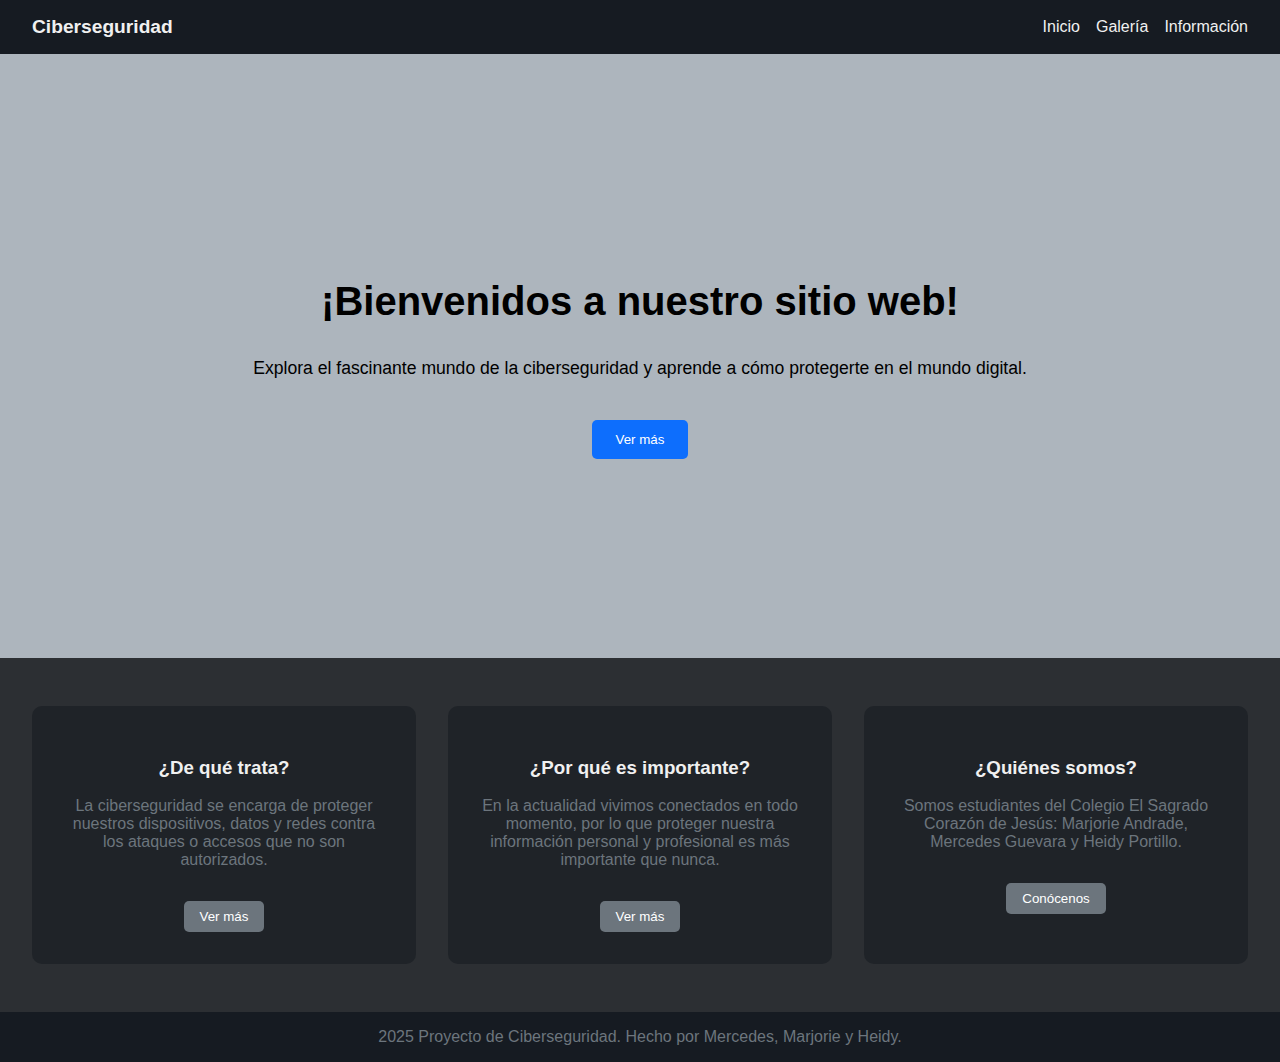
<file: index.html>
<!DOCTYPE html>
<html lang="es">
<head>
    <meta charset="UTF-8">
    <meta name="viewport" content="width=device-width, initial-scale=1.0">
    <link rel="stylesheet" href="style.css"/>
    <title>Ciberseguridad</title>
</head>
<body>

    <nav>
        <div class="menu">Ciberseguridad</div>
        <ul>
            <li><a href="index.html">Inicio</a></li>
            <li><a href="galeria.html">Galería</a></li>
            <li><a href="información.html">Información</a></li>
        </ul>
    </nav>

    <section class="bienvenida">
        <h1>¡Bienvenidos a nuestro sitio web!</h1>
        <p>Explora el fascinante mundo de la ciberseguridad y aprende a cómo protegerte en el mundo digital.</p>
        <button onclick="location.href='galeria.html'">Ver más</button>
    </section>

    <section class="secciones">
        <div class="info-cuadros">
            <h3>¿De qué trata?</h3>
            <p>La ciberseguridad se encarga de proteger nuestros dispositivos, datos y redes contra los ataques o accesos que no son autorizados.</p>
            <button onclick="location.href='información.html'">Ver más</button>
        </div>
        <div class="info-cuadros">
            <h3>¿Por qué es importante?</h3>
            <p>En la actualidad vivimos conectados en todo momento, por lo que proteger nuestra información personal y profesional es más importante que nunca.</p>
            <button onclick="location.href='información.html'">Ver más</button>
        </div>
        <div class="info-cuadros">
            <h3>¿Quiénes somos?</h3>
            <p>Somos estudiantes del Colegio El Sagrado Corazón de Jesús: Marjorie Andrade, Mercedes Guevara y Heidy Portillo.</p>
            <button>Conócenos</button>
        </div>
    </section>

    <footer>
        2025 Proyecto de Ciberseguridad. Hecho por Mercedes, Marjorie y Heidy.
    </footer>
</body>
</html>
</file>
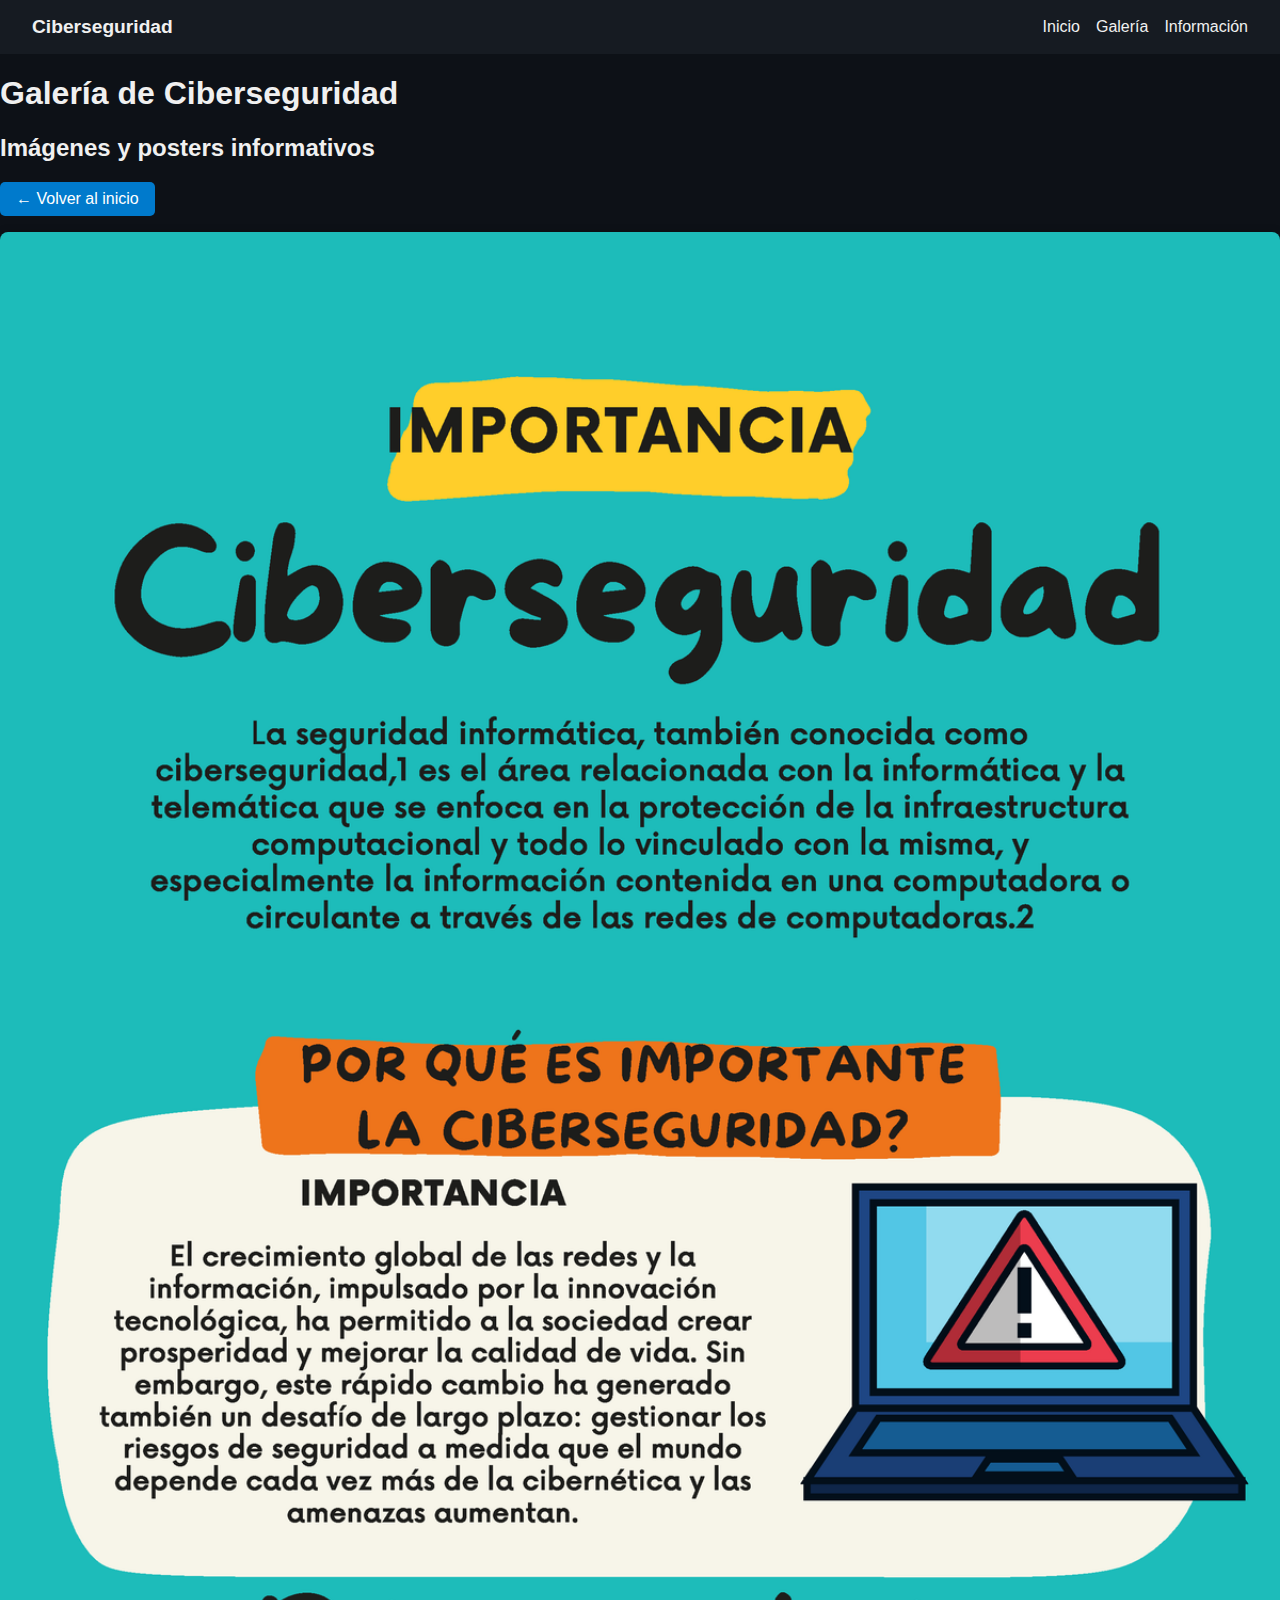
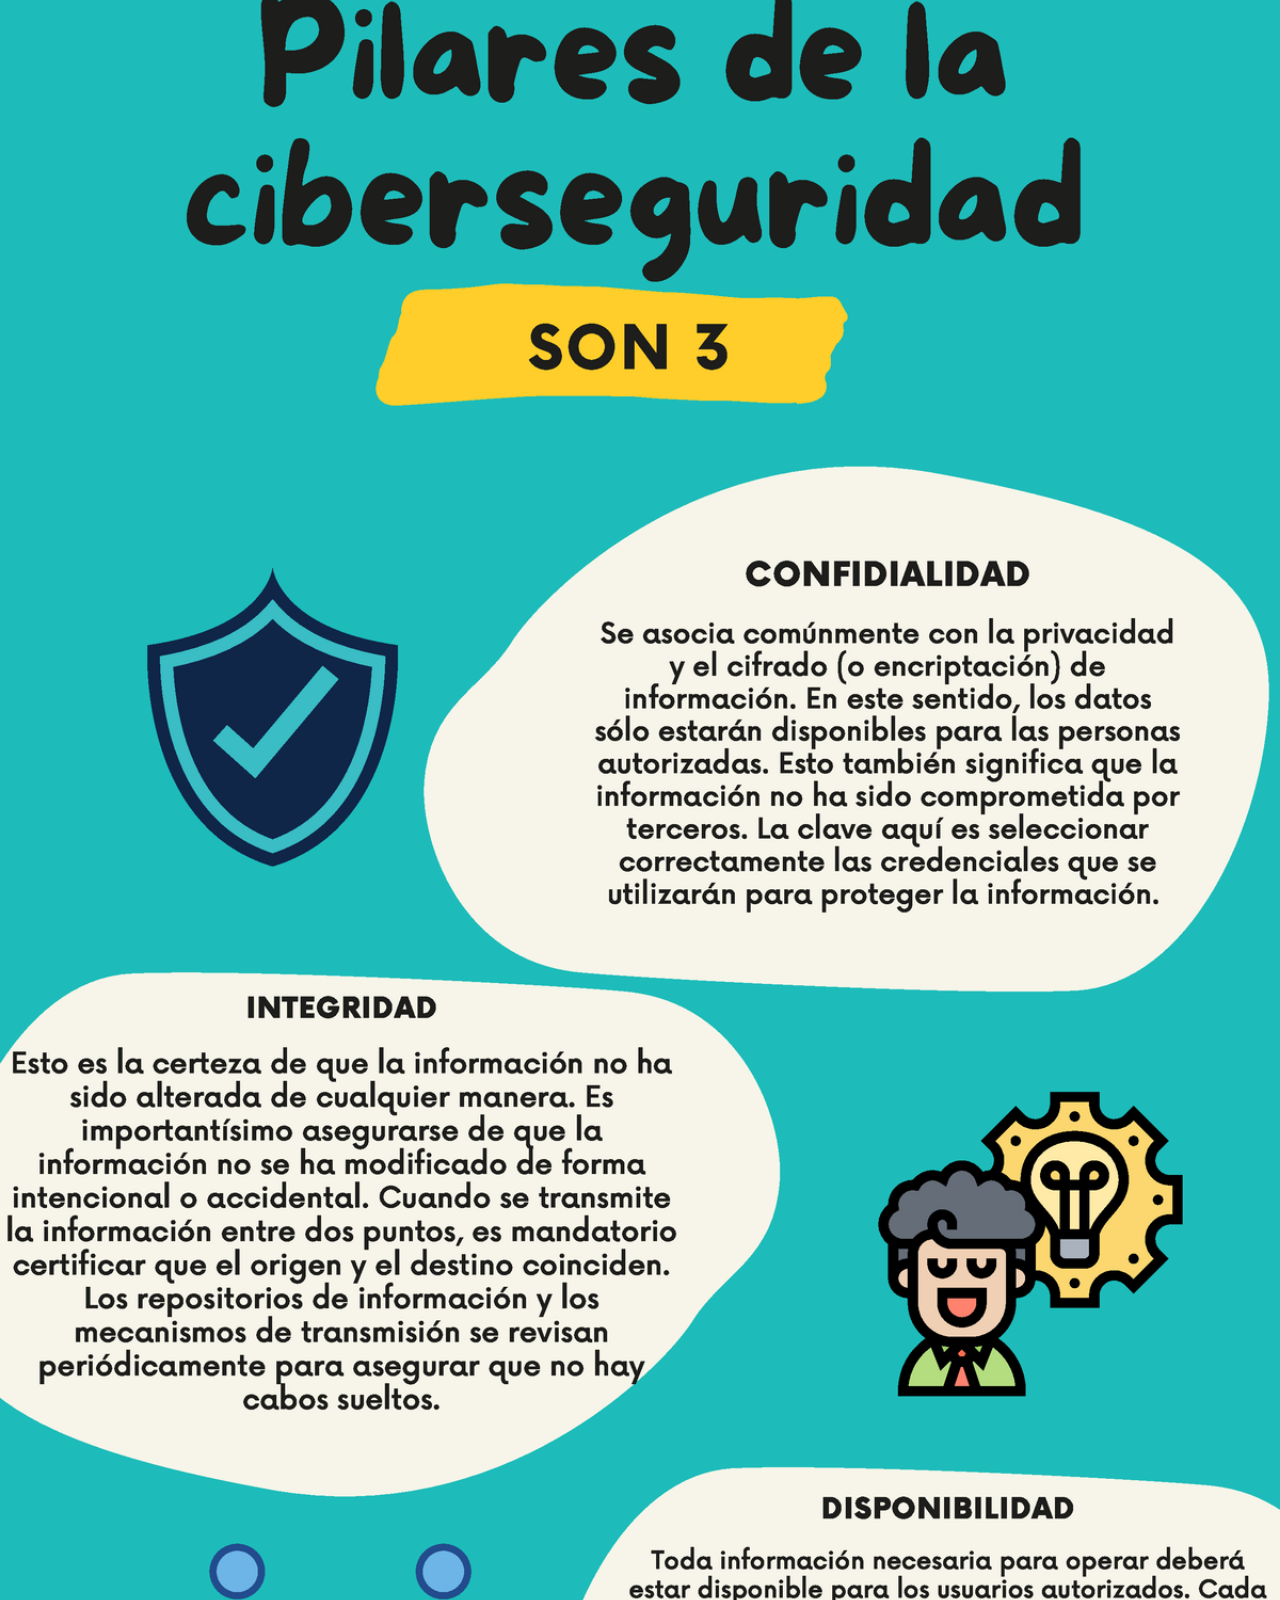
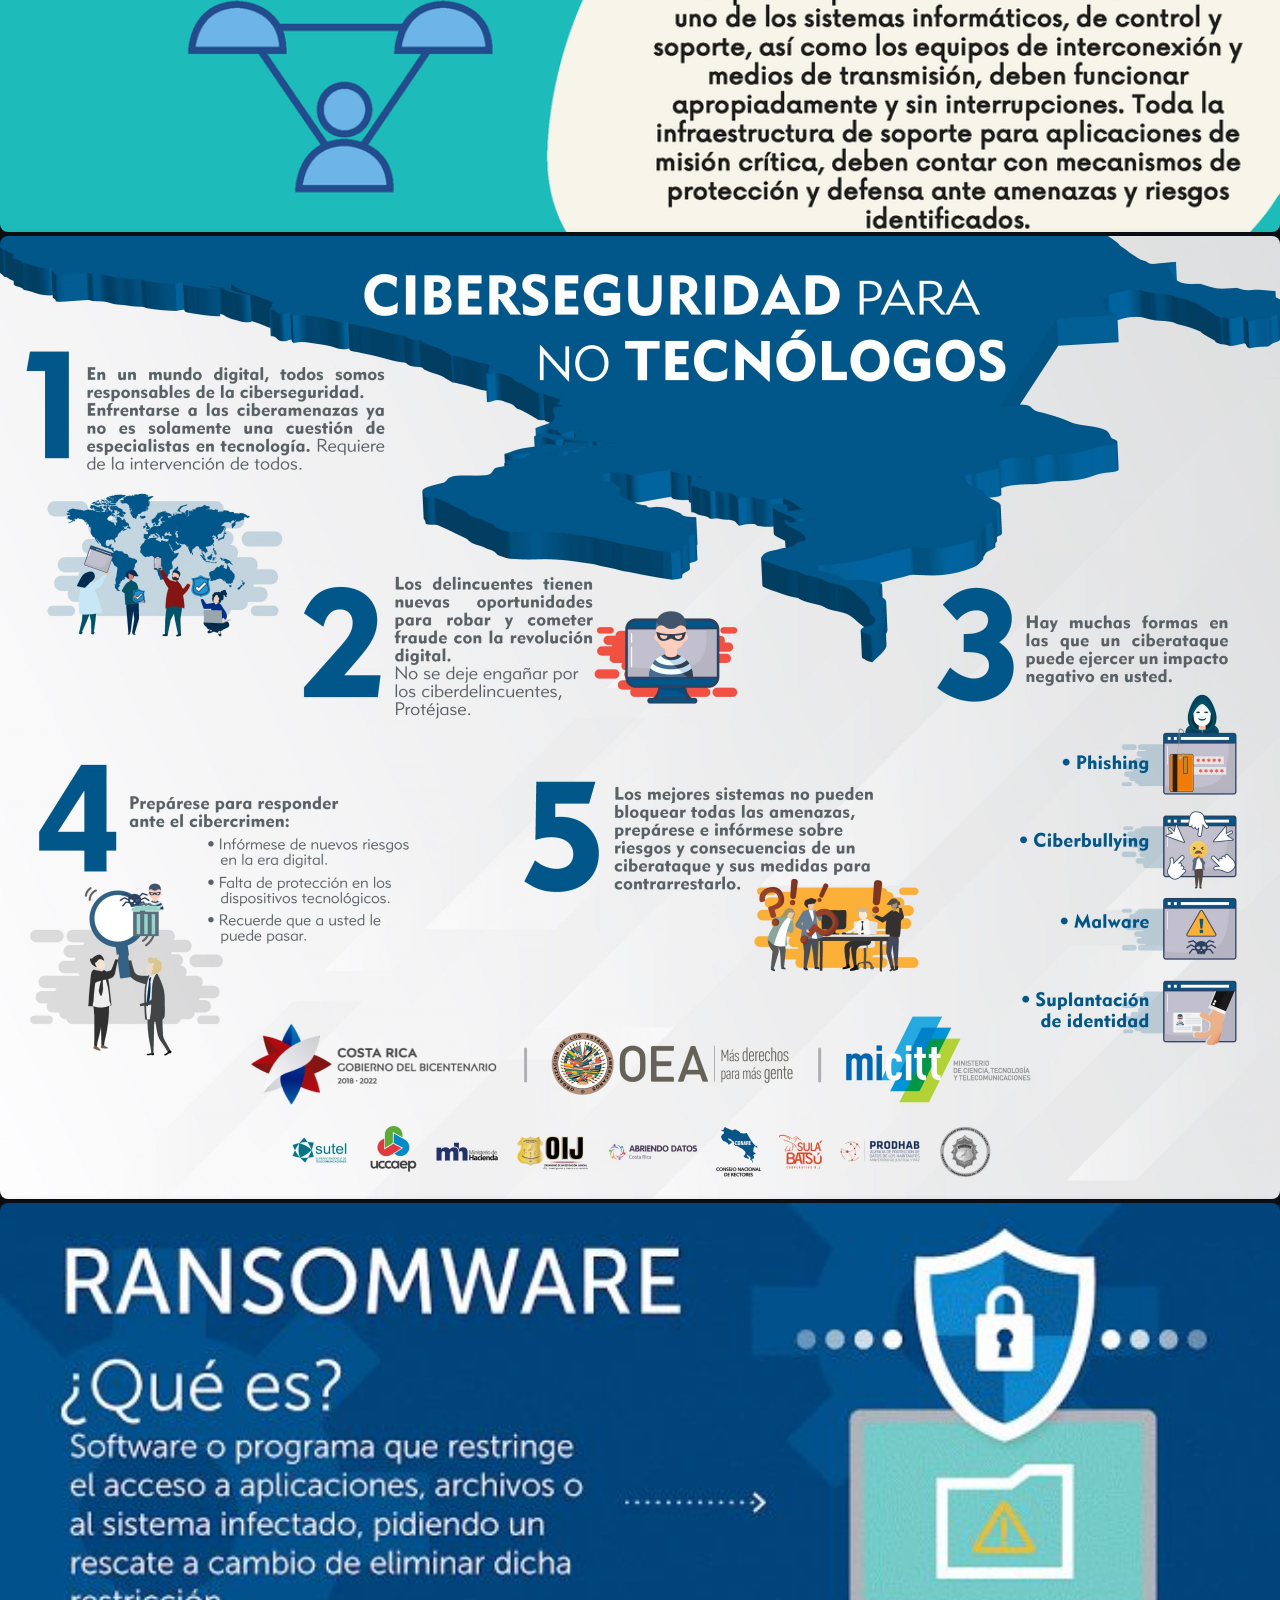
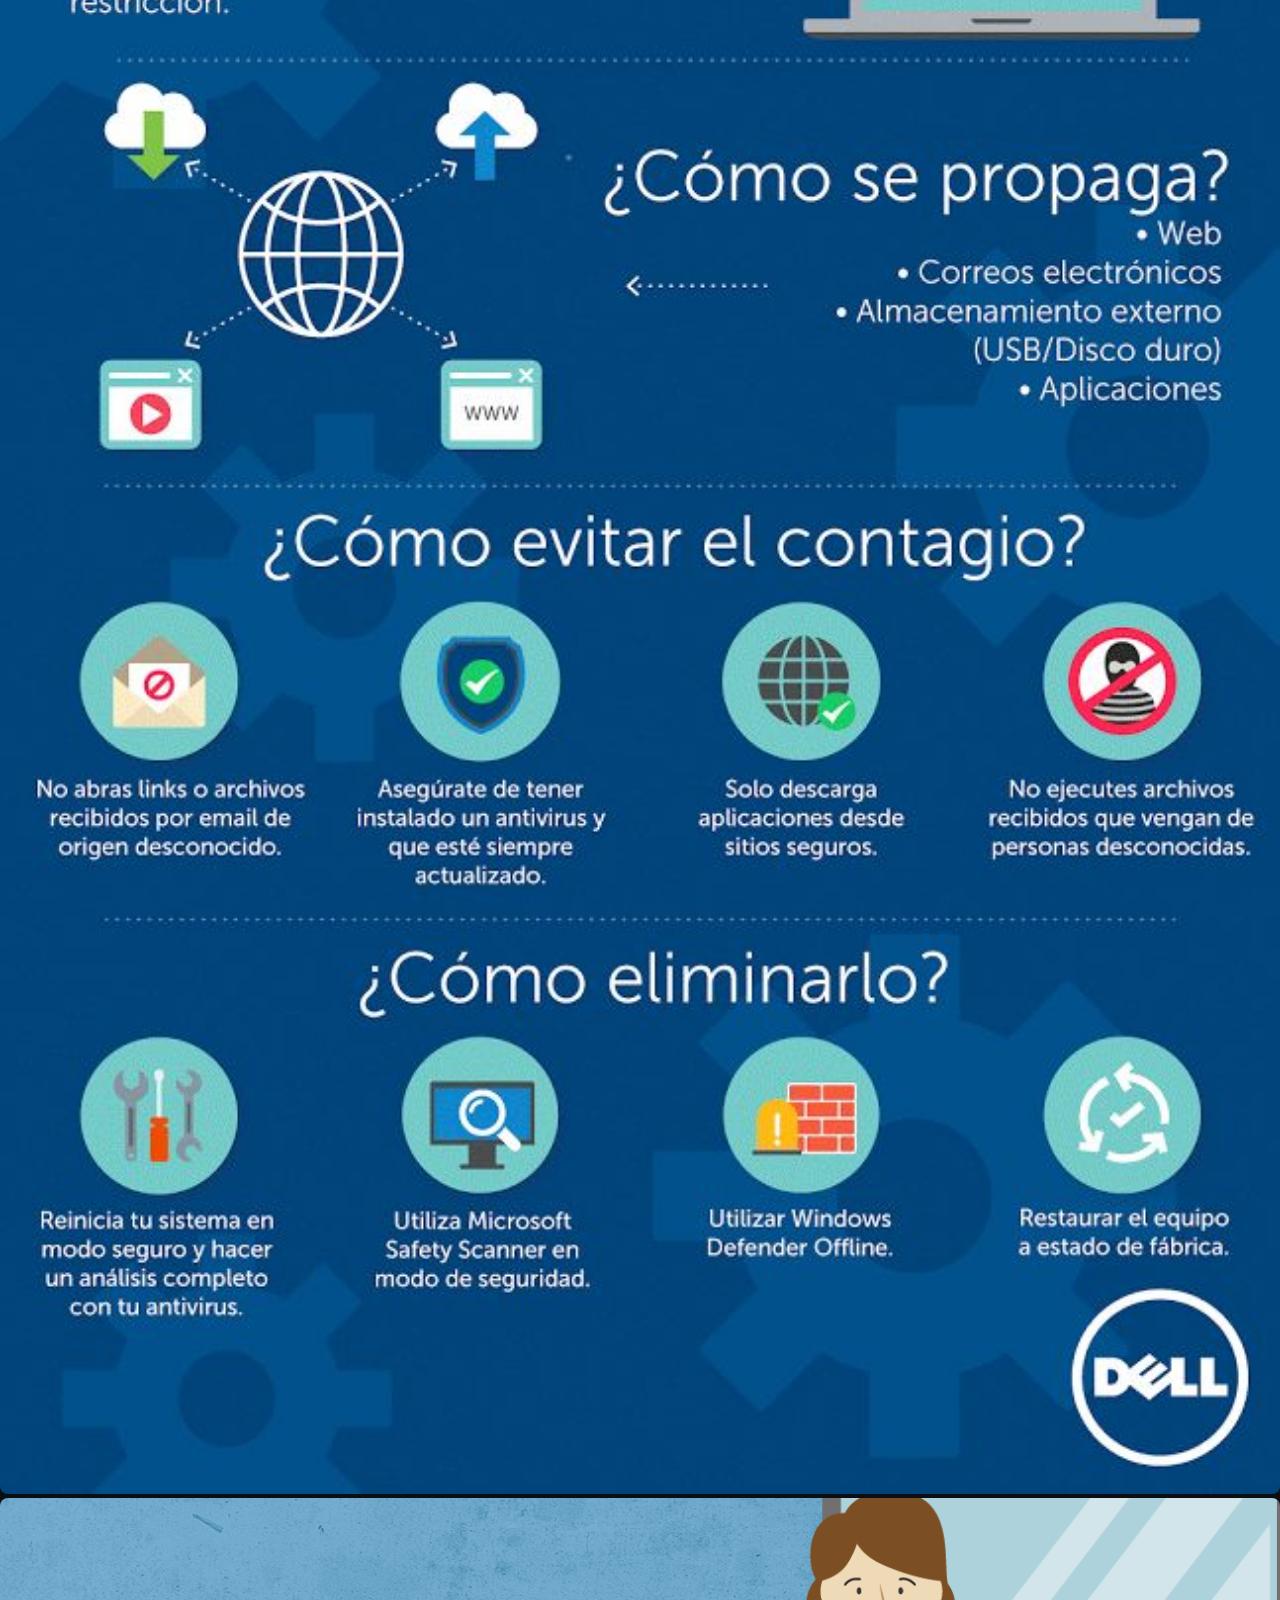
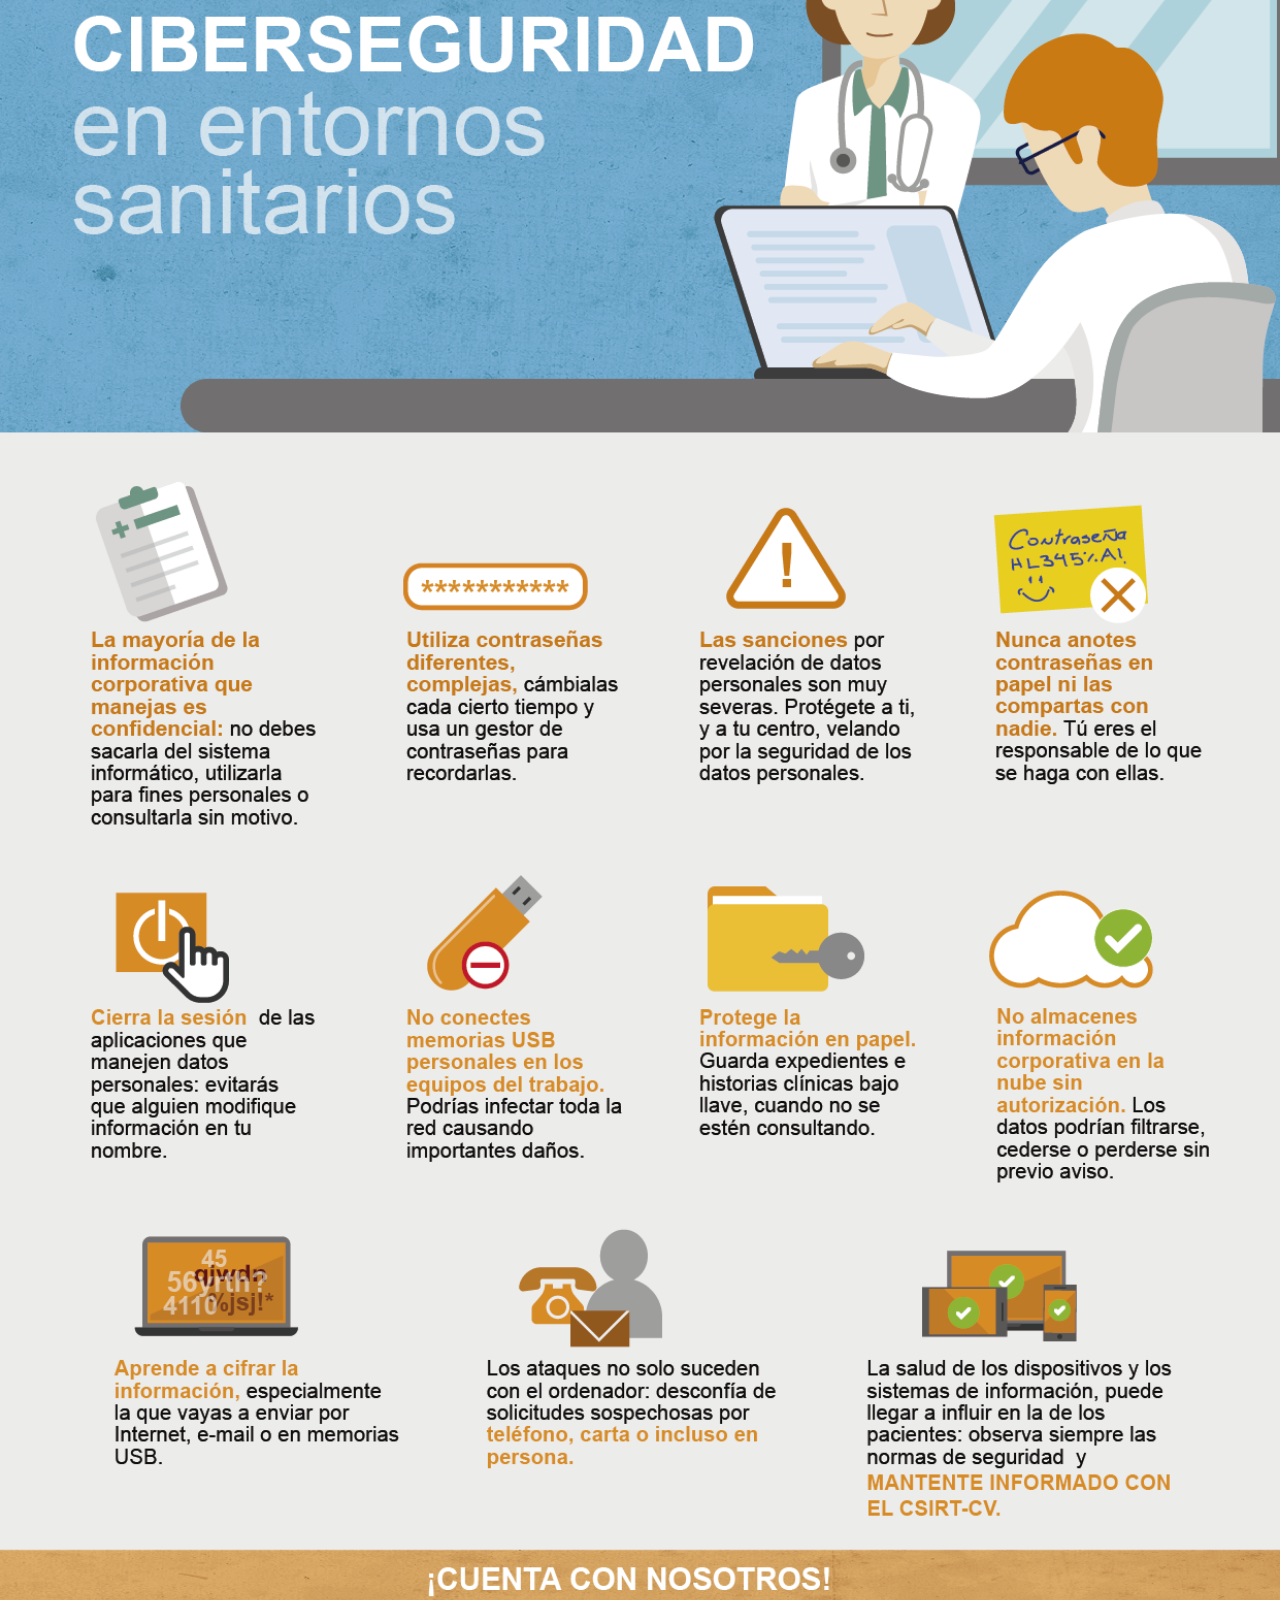
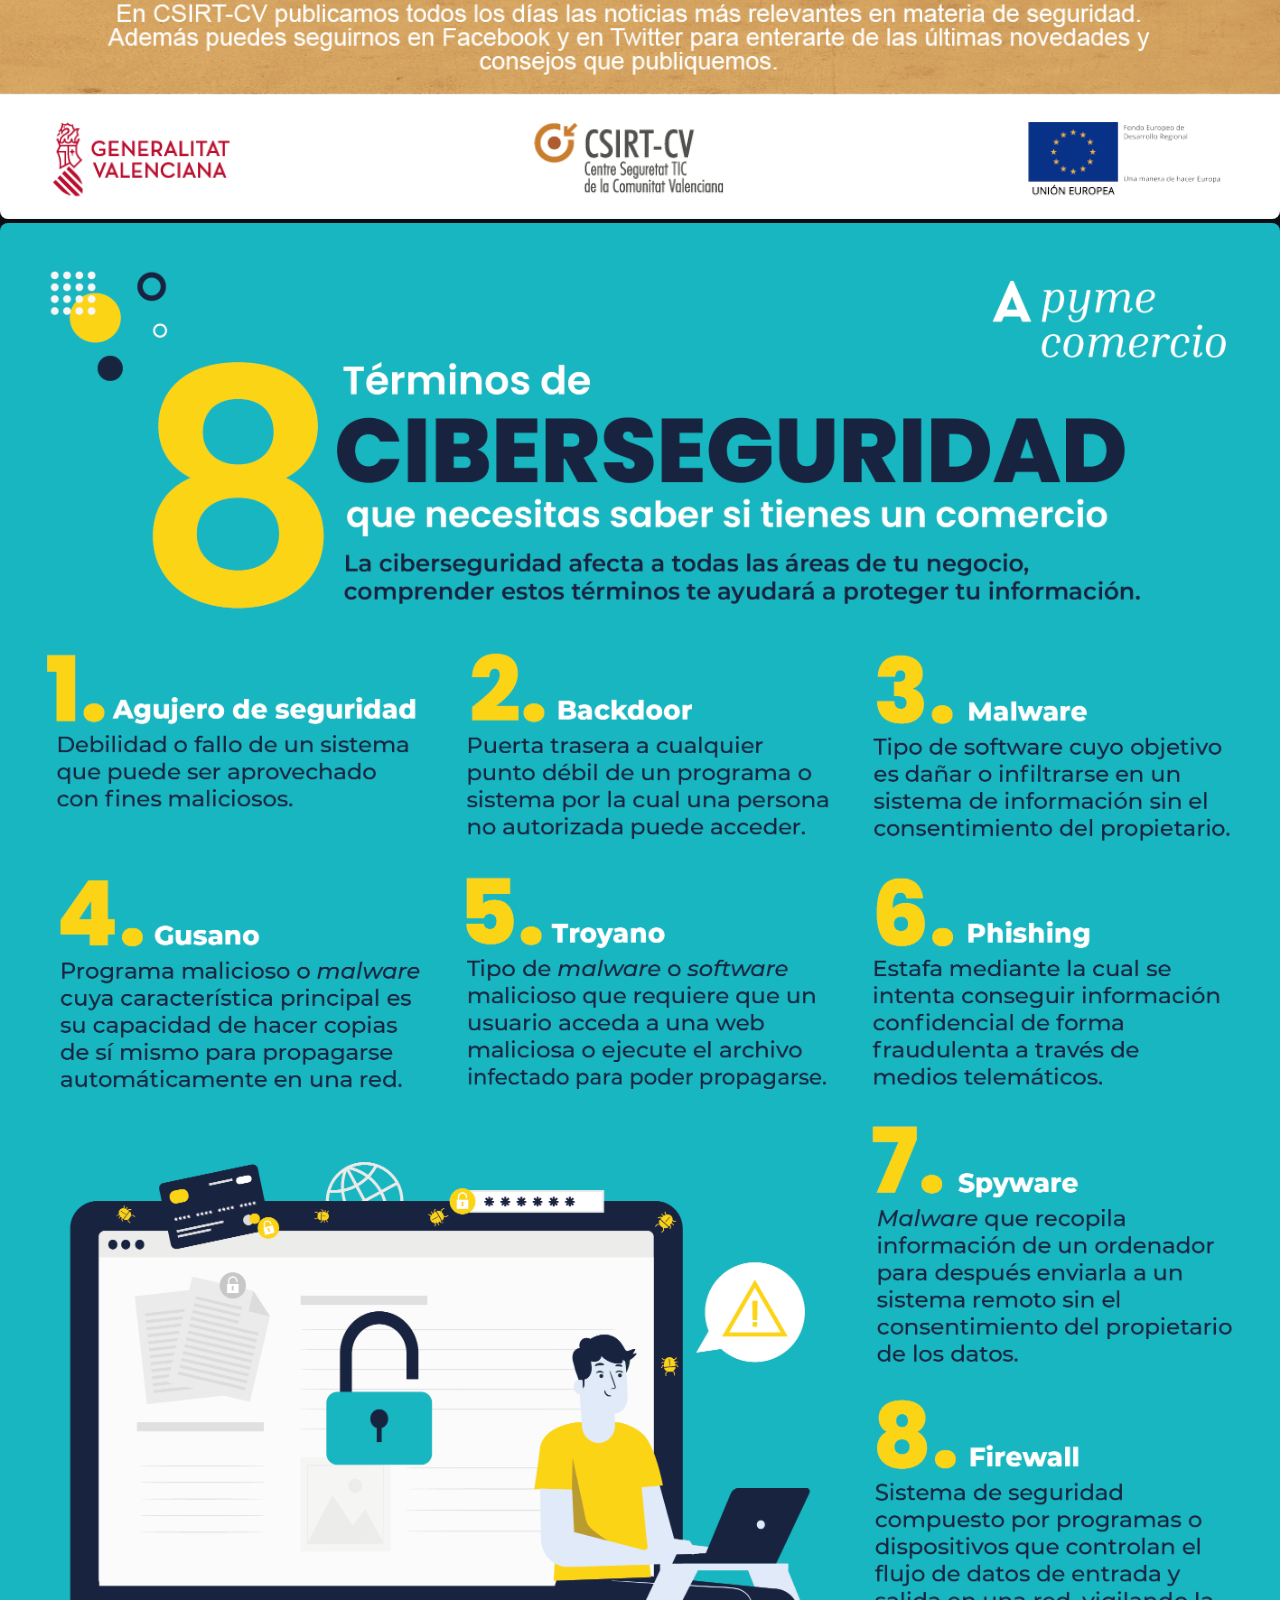
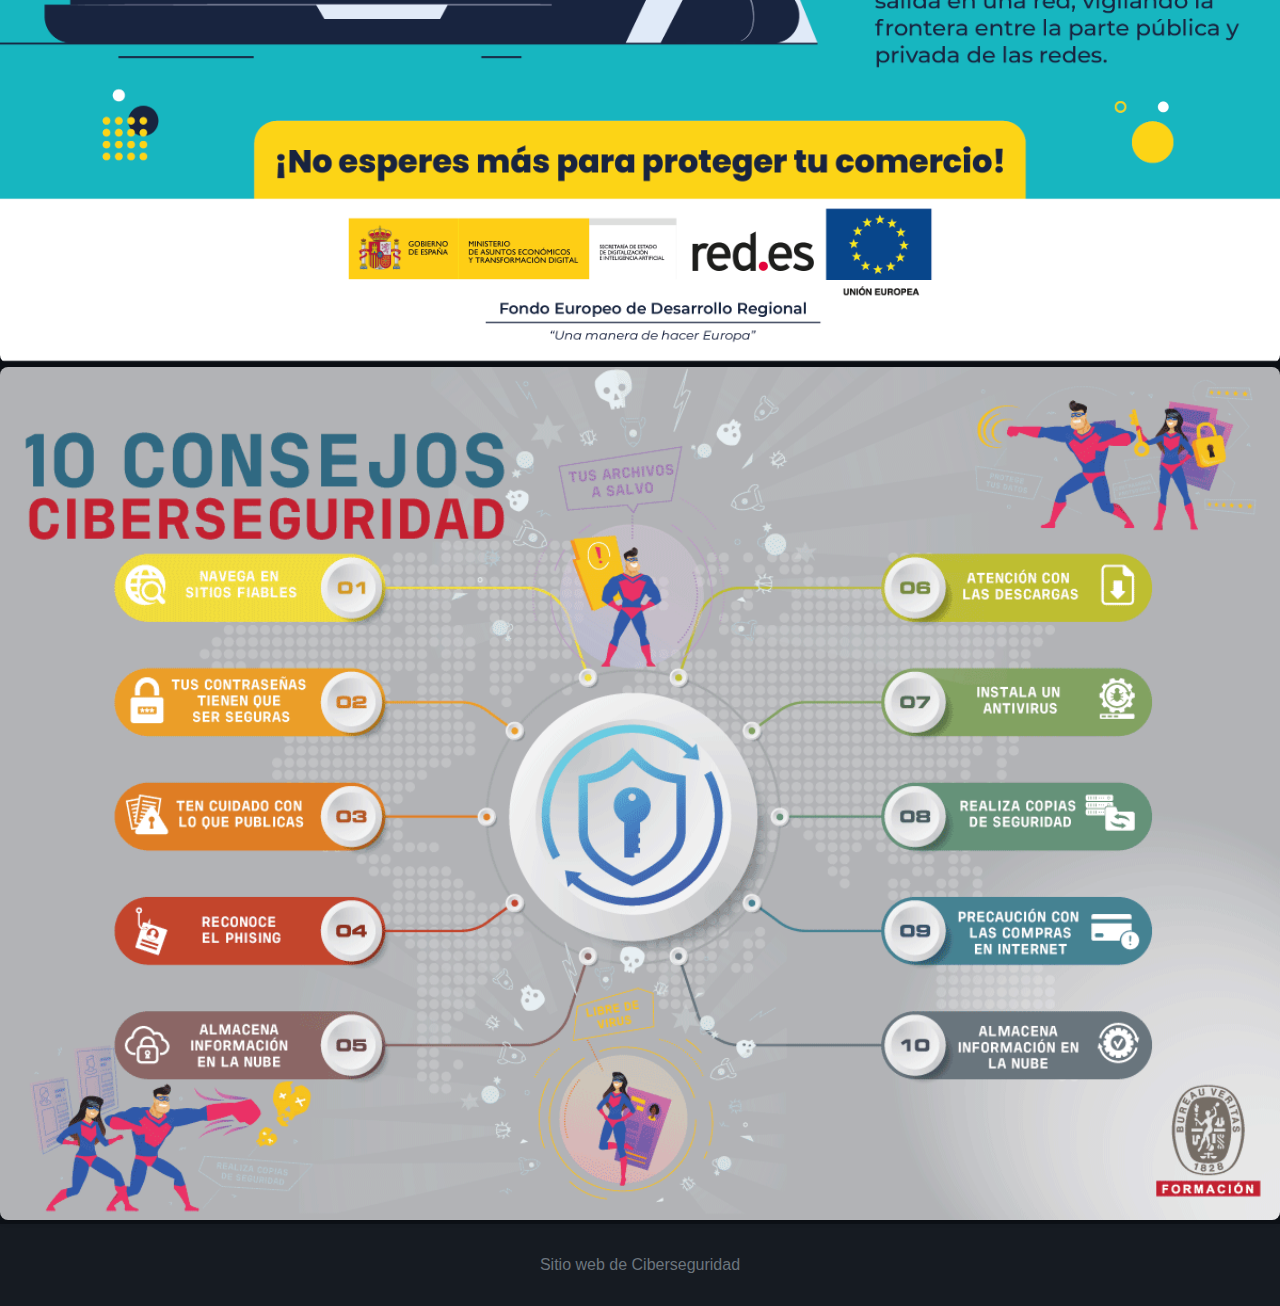
<file: galeria.html>
<!DOCTYPE html>
<html lang="es">
<head>
    <meta charset="UTF-8">
    <meta name="viewport" content="width=device-width, initial-scale=1.0">
    <title>Galería - Ciberseguridad</title>
    <link rel="stylesheet" href="style.css">
</head>
<body>
   <main>
       <nav>
           <div class="menu">Ciberseguridad</div>
        <ul>
            <li><a href="index.html">Inicio</a></li>
            <li><a href="galeria.html">Galería</a></li>
            <li><a href="información.html">Información</a></li>
        </ul>
       </nav>
       
        <h1>Galería de Ciberseguridad</h1>
  
        <h2>Imágenes y posters informativos</h2>
        <a href="index.html" class="boton-regresar">← Volver al inicio</a>
        <section class="grid-galeria">
            <img src="thumb_1200_3000.png" alt="Importancia - ciberseguridad">
            <img src="02-Infografia-Ciberseguridad-para-no-tecnologos-scaled.jpg" alt="Ciberseguridad para no tecnológicos">
            <img src="739fe4624597e899d3716e455ec7fedb.jpg" alt="Rasomware">
            <img src="Entornos_sanitarios_v2_ES.png" alt="ciberseguridad en entornos sanitarios">
            <img src="RED.ES_Acelera pyme_Infografía_Comercio_Abril 2022_ReqF15_30.png" alt="Terminos">
            <img src="infografia-4-10-consejos-ciberseguridad-noticia.gif" alt="consejos de ciberseguridad">
        </section>
    </main>

    <footer>
        <p>Sitio web de Ciberseguridad</p>
    </footer>
</body>
</html>
</file>
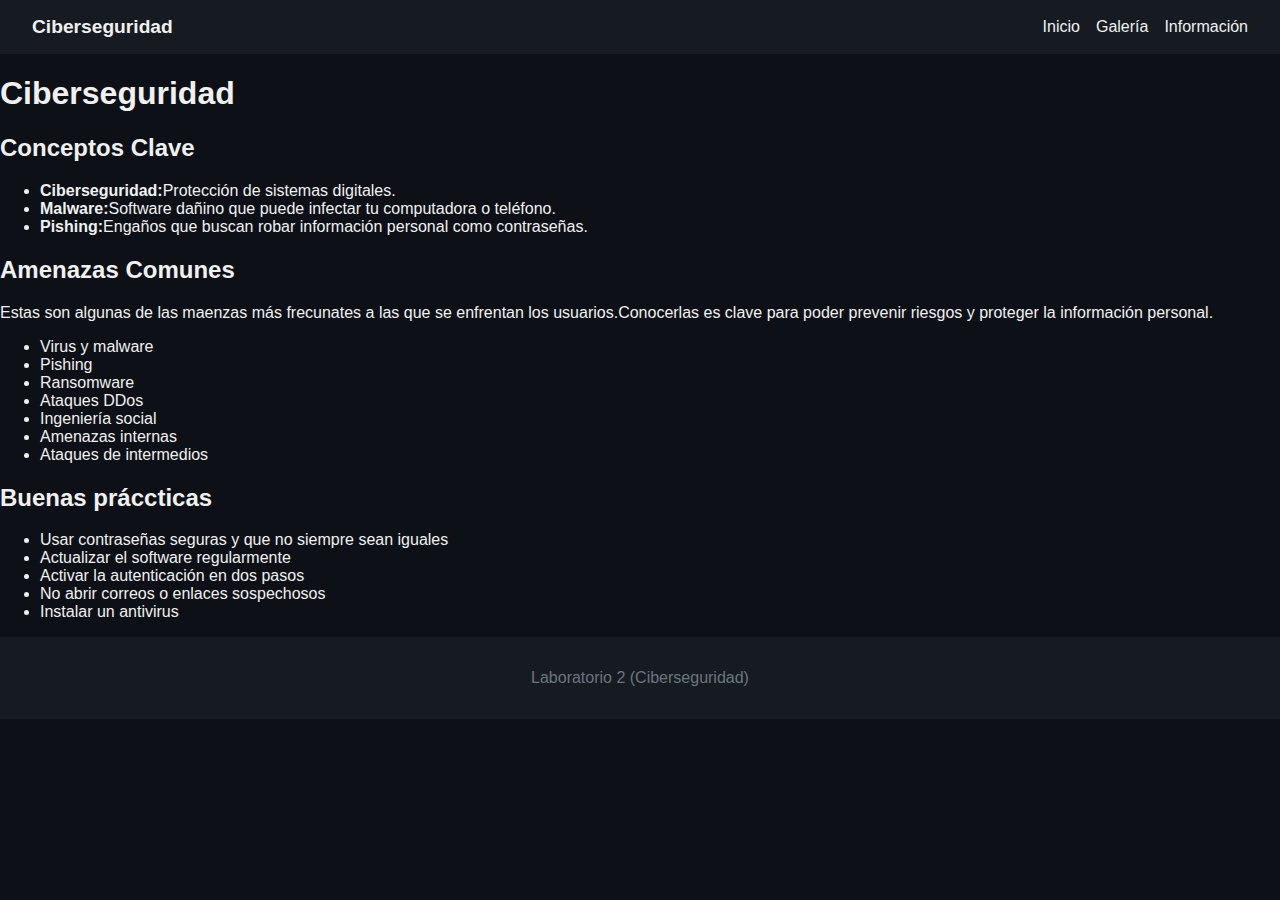
<file: información.html>
<!DOCTYPE html>
<html lang="es">
  <head>
    <meta charset="UTF-8">
    <title>Ciberseguridad</title>
    <link rel="stylesheet" href="style.css">
  </head>
  <body>
     <nav>
        <div class="menu">Ciberseguridad</div>
        <ul>
            <li><a href="index.html">Inicio</a></li>
            <li><a href="galeria.html">Galería</a></li>
            <li><a href="información.html">Información</a></li>
        </ul>
    </nav>
    
    <header>
      <h1>Ciberseguridad</h1>
    </header>
 
  <section class="info">
    <div class="item">
    <h2>Conceptos Clave</h2>
    <ul>
      <li><strong>Ciberseguridad:</strong>Protección de sistemas digitales.</li>
      <li><strong>Malware:</strong>Software dañino que puede infectar tu computadora o teléfono.</liA>
      <li><strong>Pishing:</strong>Engaños que buscan robar información personal como contraseñas.</li>
    </ul>
    </div>
    <div class="item">
    <h2>Amenazas Comunes</h2>
    <pr>Estas son algunas de las maenzas más frecunates a las que se enfrentan los usuarios.Conocerlas es clave para poder prevenir riesgos y proteger la información personal.</pr>
    <ul>
      <li>Virus y malware</li>
      <li>Pishing</li>
      <li>Ransomware</li>
      <li>Ataques DDos</li>
      <li>Ingeniería social</li>
      <li>Amenazas internas</li>
      <li>Ataques de intermedios</li>
    </ul>
    </div>
    <div class="item">
    <h2>Buenas práccticas</h2>
    <ul>
      <li>Usar contraseñas seguras y que no siempre sean iguales</li>
      <li>Actualizar el software regularmente</li>
      <li>Activar la autenticación en dos pasos</li>
      <li>No abrir correos o enlaces sospechosos</li>
      <li>Instalar un antivirus</li>
    </ul>
    </div>
  </section>
 </body>

  <footer>
    <p>Laboratorio 2 (Ciberseguridad)</p>
  </footer>
</body>
</html>
</file>
<file: style.css>
body {
  margin: 0;
  font-family: 'Segoe UI', sans-serif;
  background-color: #0d1117;
  color: #f0f0f0;
}

nav {
  background-color: #161b22;
  padding: 1rem 2rem;
  display: flex;
  justify-content: space-between;
  align-items: center;
  flex-wrap: wrap;
}

nav .menu{
  font-weight: bold;
  font-size: 1.2rem;
}

nav ul {
  list-style: none;
  display: flex;
  gap: 1rem;
  padding: 0;
  margin: 0;
}

nav a{
  text-decoration:none;
  color: #f0f0f0;
  transition: color 0.3s;
}

.bienvenida{
  display: flex;
  flex-direction: column;
  align-items: center;
  justify-content: center;
  height: 60vh;
  background-color: #adb5bd;
  color: #000;
  text-align: center;
  padding: 2rem;
}

.bienvenida h1{
  font-size: 2.5rem;
  margin-bottom: 1rem;
}

.bienvenida p{
  font-size: 1.1rem;
}

.bienvenida button{
  margin-top: 1.5rem;
  padding: 0.75rem 1.5rem;
  background-color: #0d6efd;
  border: none;
  border-radius: 5px;
  color: white;
  cursor: pointer;
}

.bienvenida button:hover {
  background-color: #0958d9;
}

.secciones{
  display: grid;
  grid-template-columns: repeat(auto-fit, minmax(250px, 1fr));
  gap: 2rem;
  padding: 3rem 2rem;
  background-color: #2c2f33;
}

.info-cuadros{
  background-color: #1f2328;
  padding: 2rem;
  border-radius: 10px;
  text-align: center;
}

.info-cuadros h3{
  margin-buttom: 1rem;
}

.info-cuadros p{
  color: #6c757d;
}

.info-cuadros button{
  margin-top: 1rem;
  padding: 0.5rem 1rem;
  background-color: #6c757d;
  border: none;
  border-radius: 5px;
  color: white;
  cursos: pointer;
}

.info-cuadros button: hover{
  background-color: #495057;
}

.boton-regresar {
  display: inline-block;
  margin-bottom: 1rem;
  padding: 0.5rem 1rem;
  background-color: #007acc;
  color: white;
  text-decoration: none;
  border-radius: 5px;
  transition: background-color 0.3s;
}

.boton-regresar:hover {
  background-color: #005f99;
}


.nav-menu{
  list-style: none;
  padding:0;
  display: flex;
  justify-content: center;
  gap:1rem;
}

.nav menu a{
  color: white;
  text-decoration: none;
}

grid-galeria{
  display: grid;
  grid-temple-columns:repeat(auto-fit, minmax(250px, 1fr))
  gap: 1rem;
}

.grid-galeria img{
  width: 100%;
  height: auto;
  border-radius: 8px;
  box-shadow:0 0 8px rgba(0,0,0,0.2);
  transition: transform 0.3s ease;
}

footer{
  text-align: center;
  padding: 1rem;
  background-color: #161b22;
  color: #6c757d;
}

@media (max-width: 600px){
  .bienvenida h1{
    font-size: 1.8rem;
  }

.nav-menu{
  list-style:none;
  padding:0;
  display: flex; /* Flexbox: menu horizontal */
  justify-content:center;
  gap:1rem;
}
.nav menu a{
  color:white;
  text-decoration:none;
  font-weigth: bold;
}
/*galería con grid*/
.grid-galeria{
  display:grid; /*grid*/
  grid-template-columns:repeat(auto-fit, minmax(250px, 1fr))
  gap: 1rem;
  padding:1rem;
}

.grid-galeria img{
  width: 100%;
  height: auto;
  border-radius: 8px;
  box-shadow:0 0 8px rgba(0,0,0,0.2);
  transition: transform 0.3s ease;
}
  footer{
    display:flex;
    text-align: center;
    align-items: center;
    text-align:center;
    padding: 1rem;
    background-color: #1e1e2f;
    color:white;
}

  
  body {
  font-family: Arial, sans-serif;
  margin: 0;
  background-color: #f0f2f5;
}

header {
  background-color: #0a3d62;
  color: white;
  padding: 20px;
  text-align: center;
}


.info {
  display: grid; /* Grid */
  grid-template-columns: repeat(auto-fit, minmax(250px, 1fr));
  gap: 20px;
  padding: 20px;
}

.item {
  background-color: white;
  padding: 15px;
  border-radius: 8px;
  box-shadow: 0 2px 5px rgba(0,0,0,0.1);
}

h2 {
  color: #0077c2;
}

ul {
  padding-left: 20px;
}

footer {
  display: flex; /* Flexbox */
  justify-content: center;
  align-items: center;
  background-color: #0a3d62;
  color: white;
  padding: 15px;
  margin-top: 20px;
}
</file>
